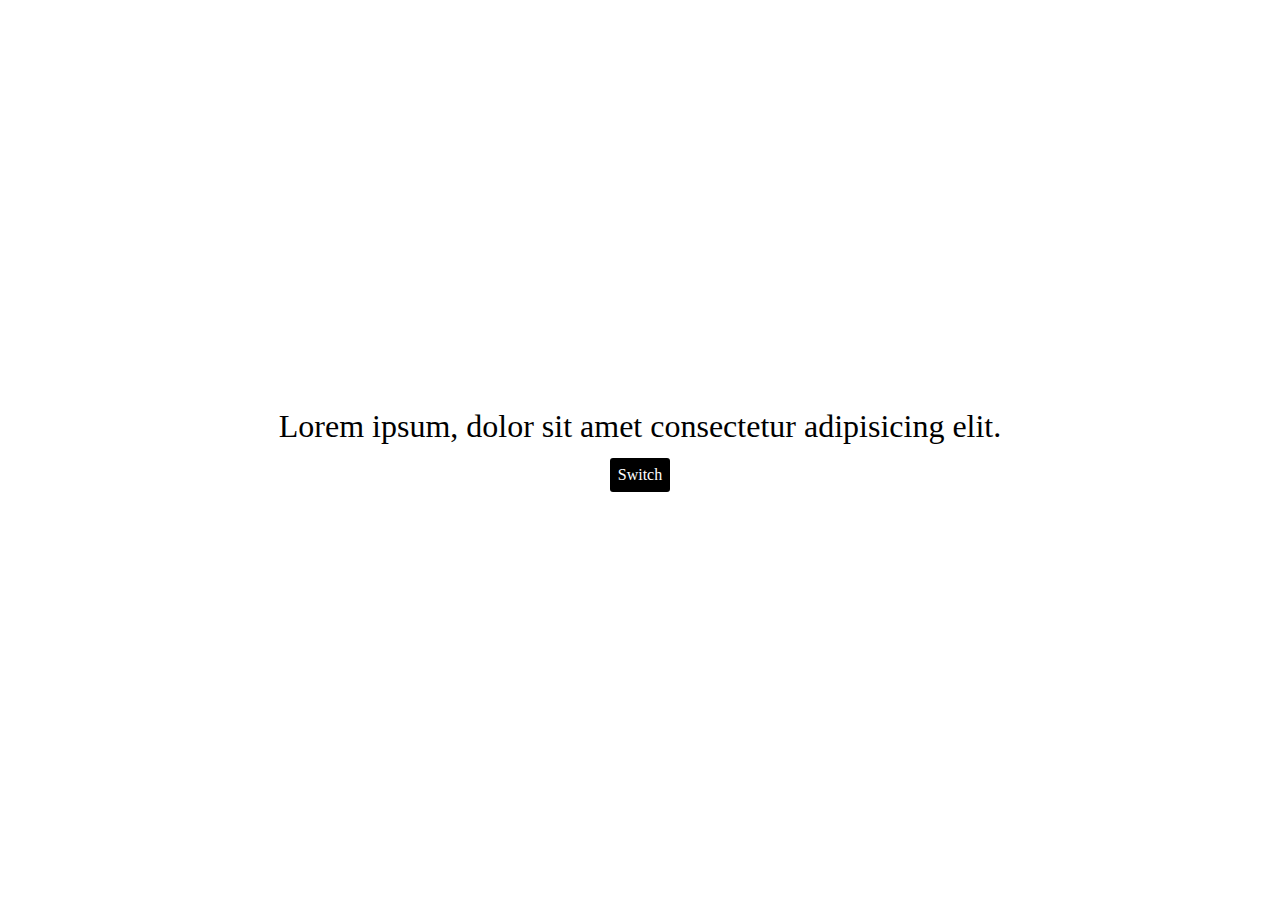
<file: Function/dark and light theme function/index.html>
<!DOCTYPE html>
<html lang="en">
<head>
  <meta charset="UTF-8">
  <meta http-equiv="X-UA-Compatible" content="IE=edge">
  <meta name="viewport" content="width=device-width, initial-scale=1.0">
  <title>Dark mode Demo</title>
  <link rel="stylesheet" href="light-mode.css" id="theme">
</head>
<body>
    <div class="wrapper">
      <h1>Lorem ipsum, dolor sit amet consectetur adipisicing elit.</h1>
      <button id="switchMode">Switch</button>
    </div>
    <script src="script.js"></script>
</body>
</html>
</file>
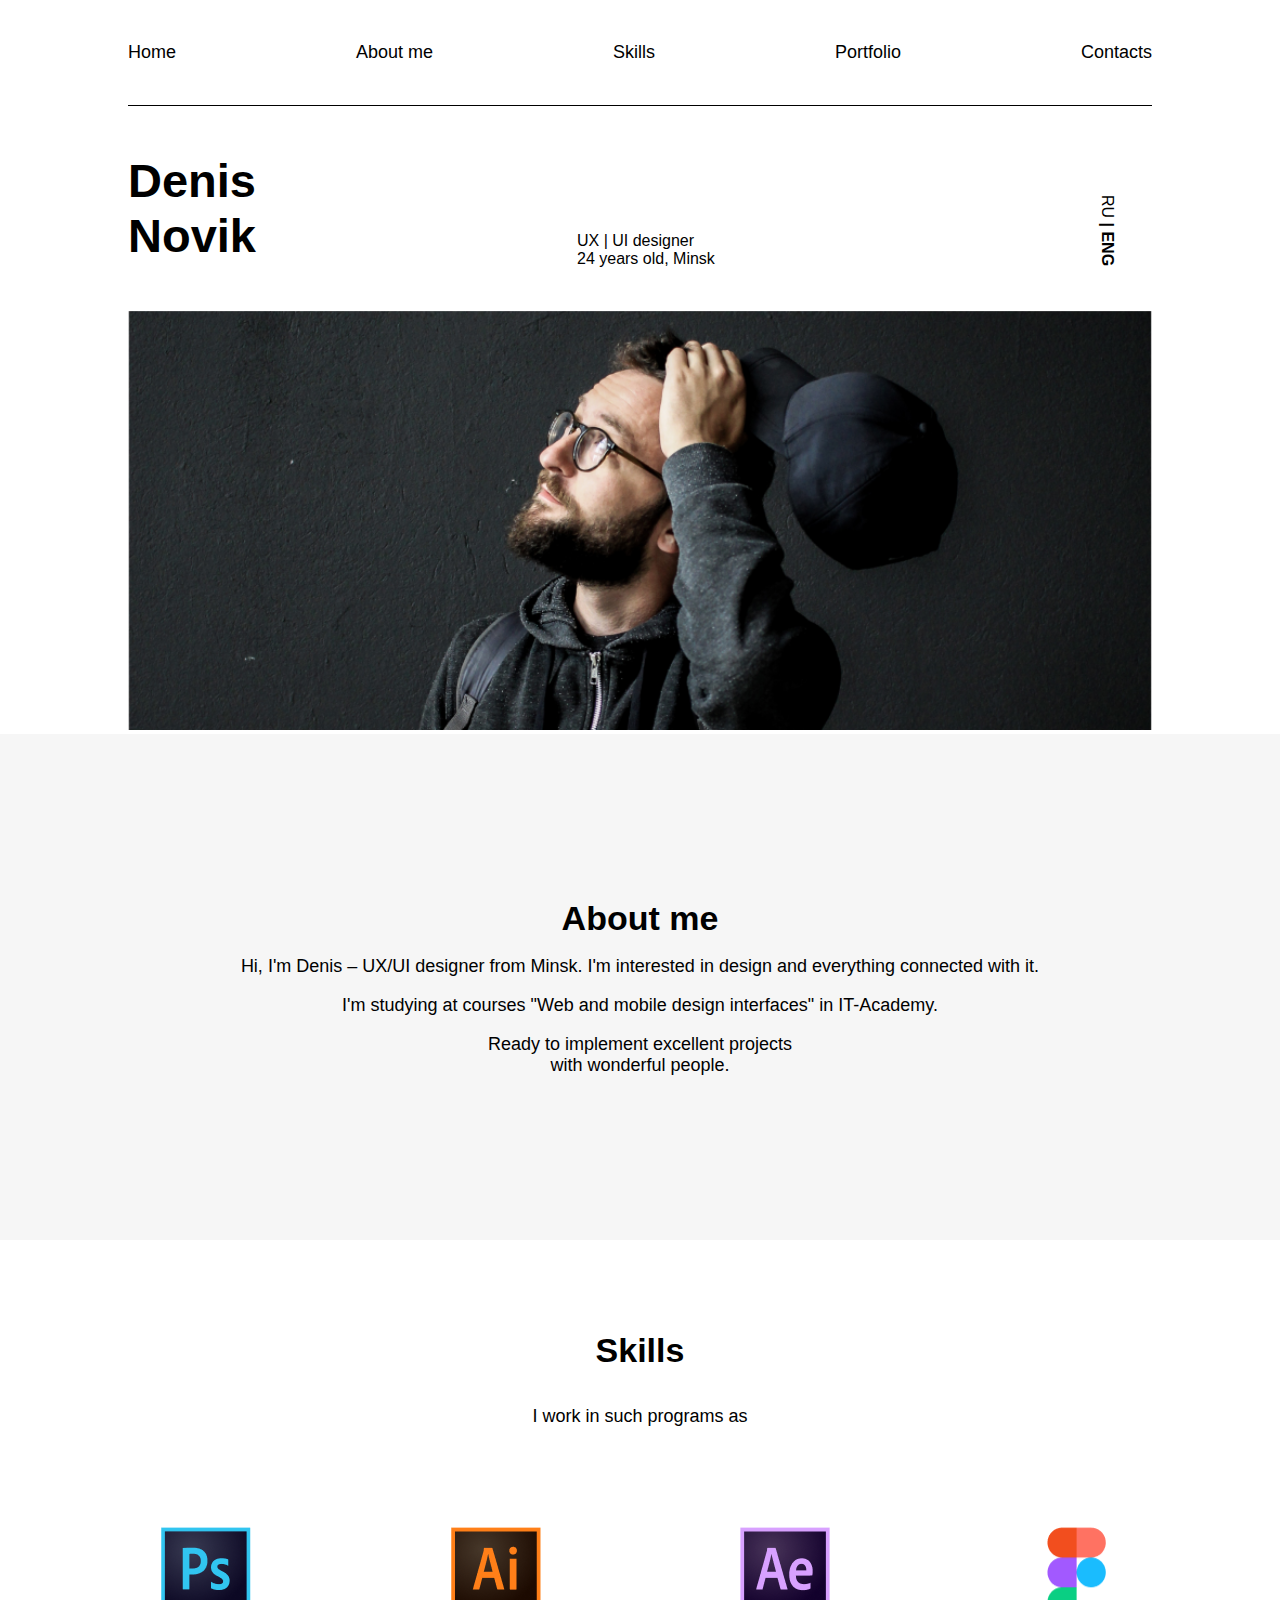
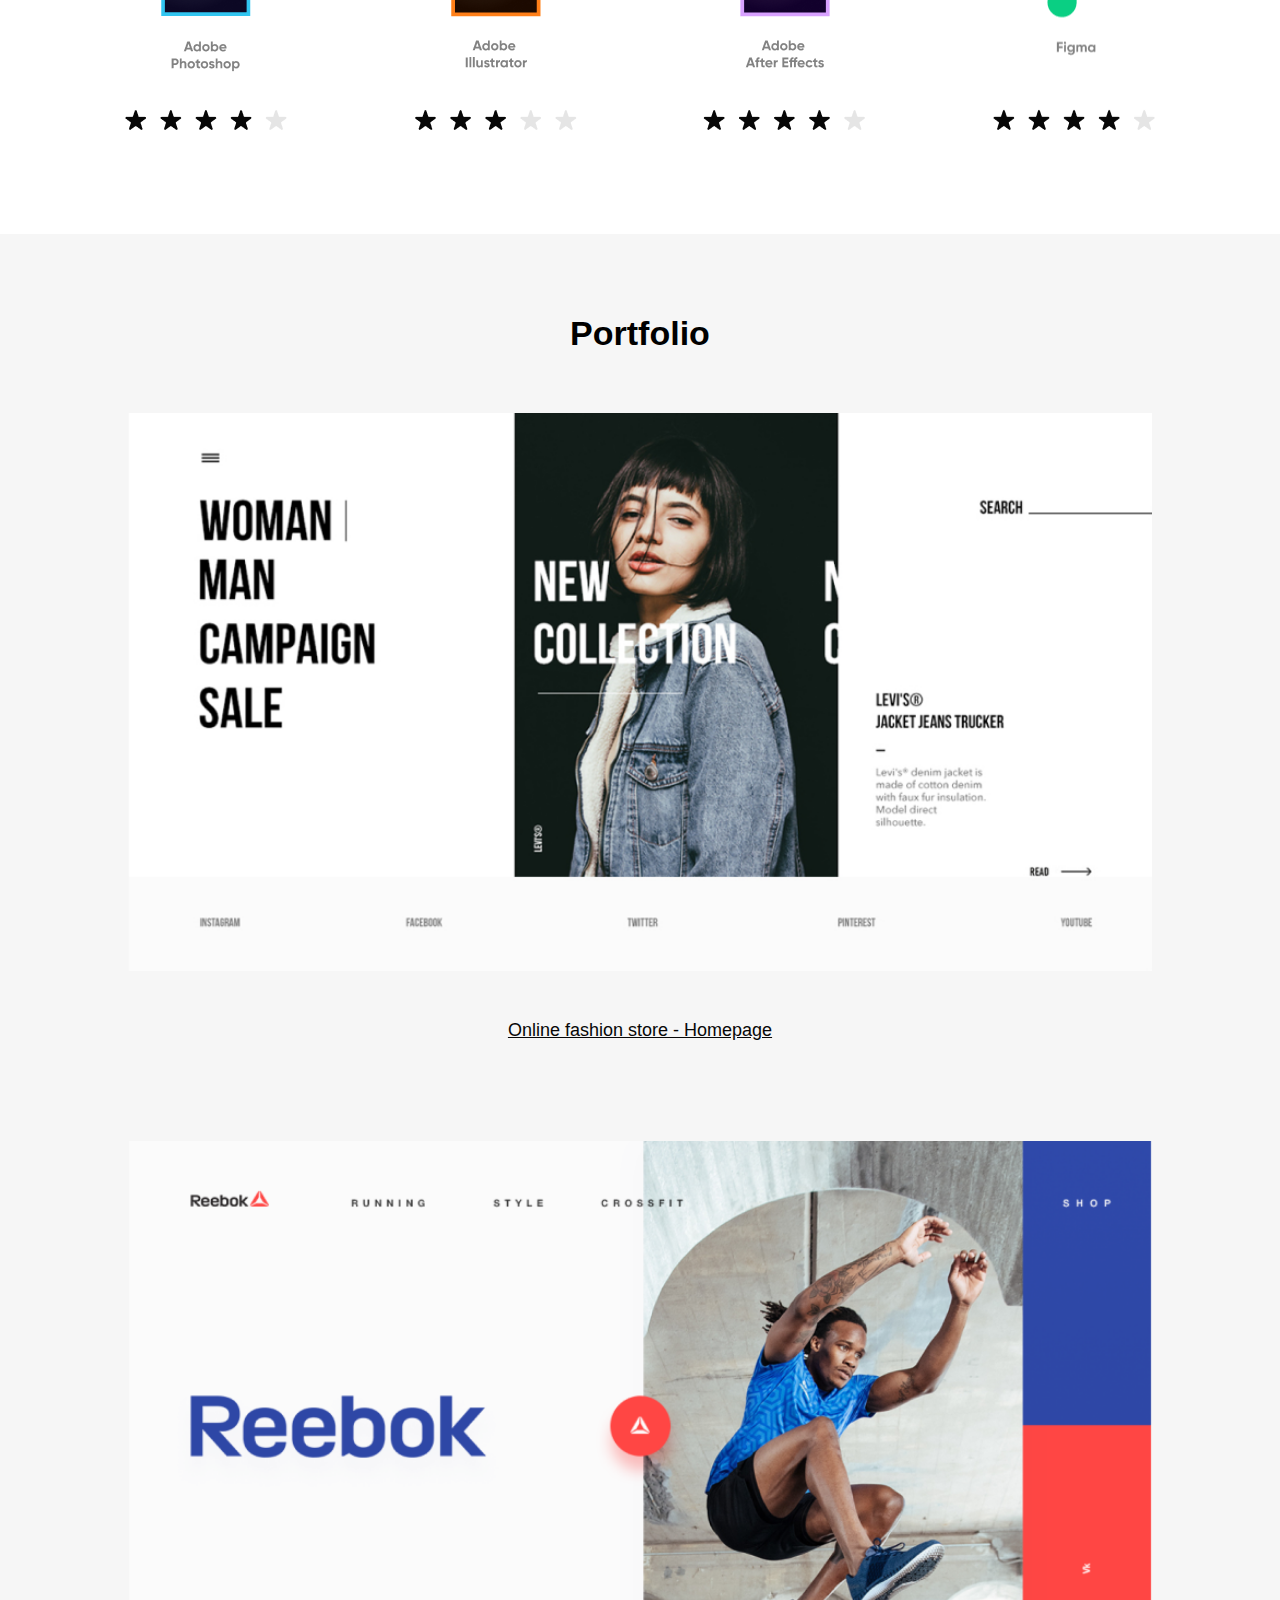
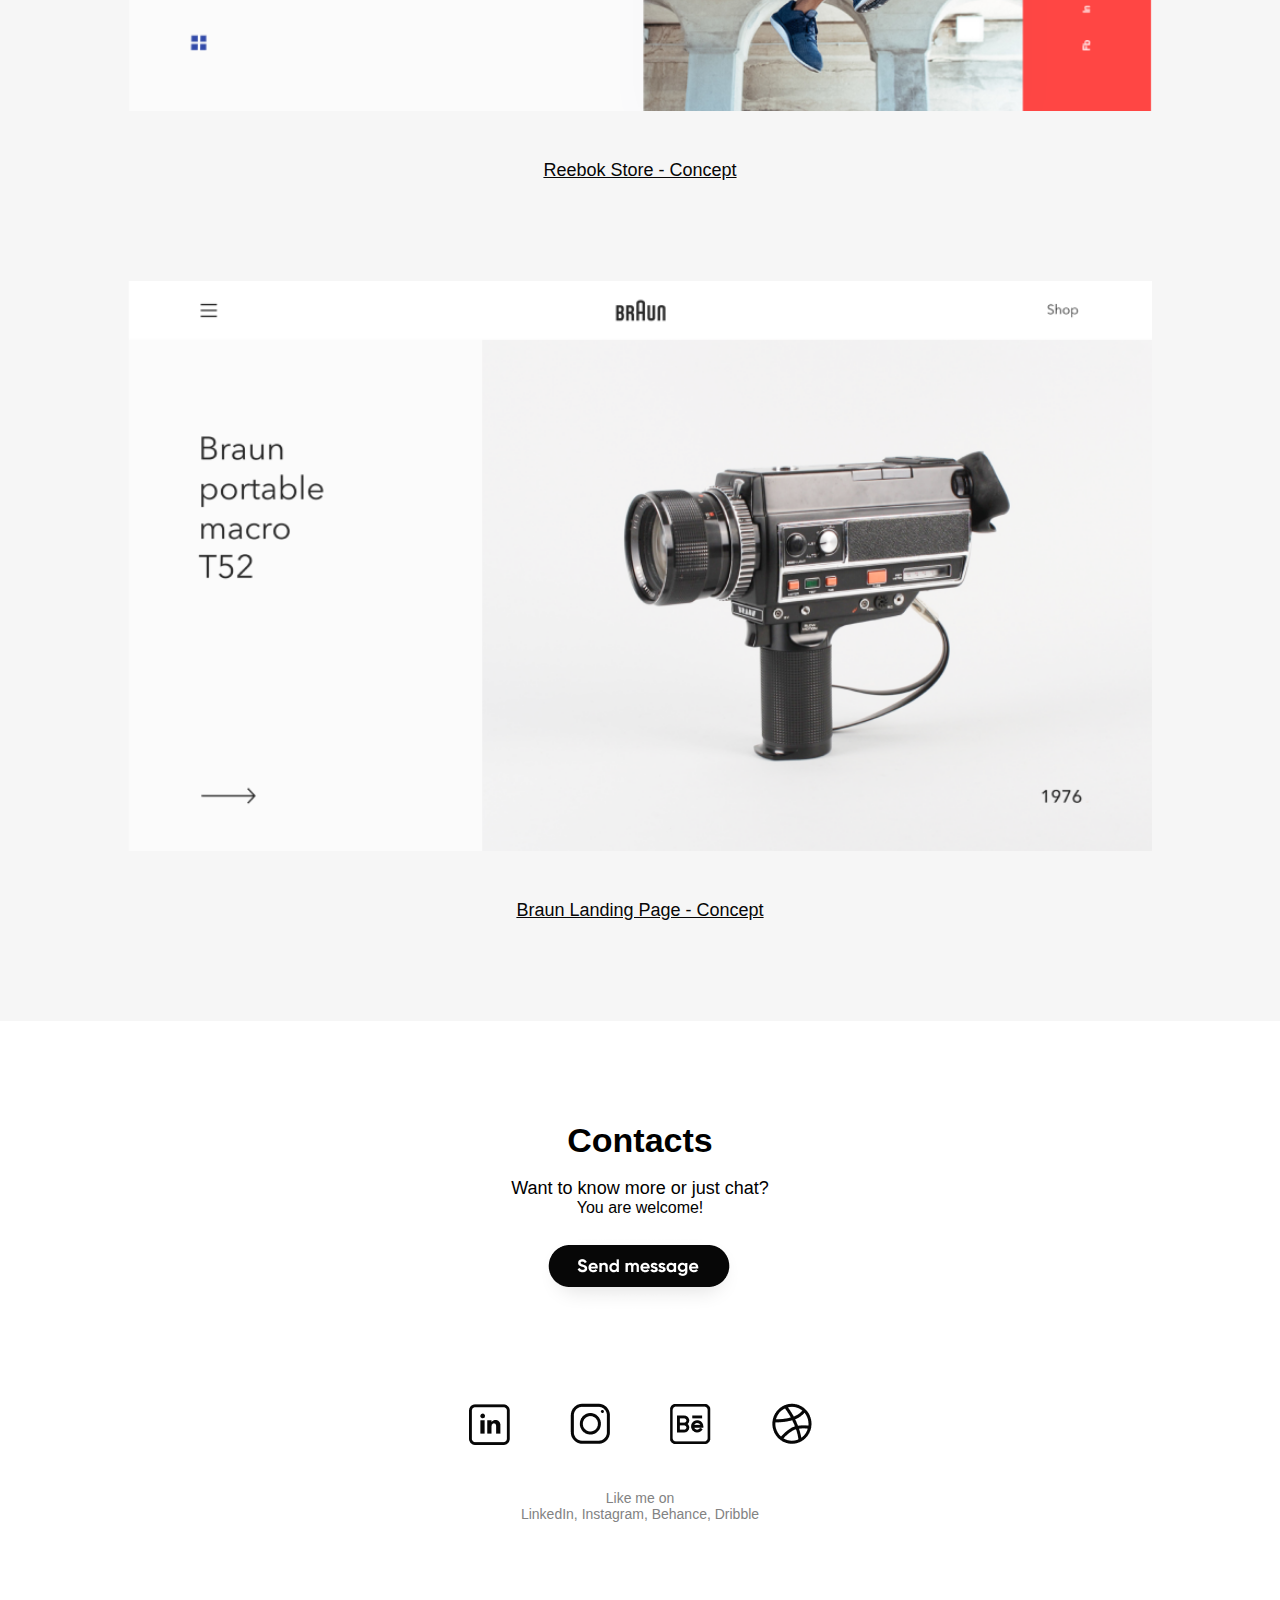
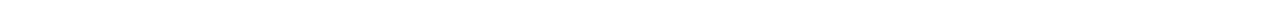
<file: Layout/Portfolio site layout/index.html>
<!DOCTYPE html>
<html lang="en">
<head>
    <meta charset="UTF-8">
    <meta http-equiv="X-UA-Compatible" content="IE=edge">
    <meta name="viewport" content="width=device-width, initial-scale=1.0">
    <title>Document</title>
    <link rel="stylesheet" href="./style.css">
</head>
<body>
    <div class="mainpage no_adapt">
        <header>
            <div class="header">
                <span>Home</span>
                <span>About me</span>
                <span>Skills</span>
                <span>Portfolio</span>
                <span>Contacts</span>
            </div>
        </header>
        <main>
                <section class="human">
                    <div class="textname">
                        <ul>
                            <li> <b> Denis </b> </li>
                            <li> <b> Novik </b> </li>
                        </ul>
                    </div>
                    <div class="age">
                        <ul>
                            <li>UX | UI designer</li>
                            <li>24 years old, Minsk</li>
                        </ul>
                    </div>
                    <div class="ru_eng">
                        <span>RU <b>| ENG</b></span>
                    </div>
                </section>
                <section>
                    <div class="kepka">
                        <img src="./public/1.png" width="100%">
                    </div>
                </section>
        </main>
    </div>
    <!-- Adaptive -->
    <div class="mainpage adapt">
        <main style="padding-top: 40px;">
                <section class="human">
                    <div class="flexname_adapt">
                        <span style="font-size: 30px; font-weight: bold">Denis</span>
                        <span style="font-size: 30px; font-weight: bold">Novik</span>
                        <br>
                        <span style="font-size: 15px;">UX | UI designer</span>
                        <span style="font-size: 15px;">24 years old, Minsk</span>
                        <br>
                    </div>
                    <div>
                        <img src="./public/7.png" alt="" style="padding-top: 10px;">
                    </div>
                </section>
                <section>
                    <div class="kepka">
                        <img src="./public/8.png">
                    </div>
                </section>
        </main>
    </div>
    <!-- Adaptive -->
    <div class="no_adapt">
        <div class="about_me">
            <span style="font-size: 34px;"> <b> About me </b> </span>
            <br>
            <span style="font-size: 18px;">Hi, I'm Denis – UX/UI designer from Minsk. I'm interested in design and everything connected with it.</span>
            <br>
            <span class="pop" style="font-size: 18px;">I'm studying at courses "Web and mobile design interfaces" in IT-Academy.</span>
            <br>
            <span style="font-size: 18px;">Ready to implement excellent projects</span>
            <span style="font-size: 18px;">with wonderful people.</span>
        </div>
    </div>
    <div class="adapt">
        <div class="about_me">
            <span style="font-size: 34px;"> <b> About me </b> </span>
            <br>
            <span style="font-size: 18px;">Hi, I'm Denis – UX/UI designer from Minsk.</span>
            <span class="pop" style="font-size: 18px;">I'm interested in design and everything connected with it.</span>
            <br>
            <span class="pop" style="font-size: 18px;">I'm studying at courses "Web and mobile design interfaces" in IT-Academy.</span>
            <br>
            <span style="font-size: 18px;">Ready to implement excellent projects</span>
            <span style="font-size: 18px;">with wonderful people.</span>
        </div>
    </div>
    <div class="skills no_adapt">
        <div class="name_s">
            <div style="padding-top: 91px;" class="name_s1">
                <span style="font-size: 34px;"> <b> Skills </b> </span>
                <br> <br>
                <span style="font-size: 18px;">I work in such programs as</span>
            </div>
        </div>
        <div class="adobe_img1">
            <img src="./public/PS.png" alt="">
            <img src="./public/AI.png" alt="">
            <img src="./public/AE.png" alt="">
            <img src="./public/Figma.png" alt="">
        </div>
    </div>
    <div class="skills adapt">
        <div class="name_s">
            <div style="padding-top: 91px;" class="name_s1">
                <span style="font-size: 34px;"> <b> Skills </b> </span>
                <br> <br>
                <span style="font-size: 18px;">I work in such programs as</span>
            </div>
        </div>
        <div class>
            <div class="adobe_img3">
                <img src="./public/PS.png" alt="">
                <img src="./public/AI.png" alt="" style="padding-top: 100px;">
                <img src="./public/AE.png" alt="" style="padding-top: 100px;">
                <img src="./public/Figma.png" alt="" style="padding-top: 100px; padding-bottom: 100px;">
            </div>
        </div>
    </div>
    <div class="portfolio">
        <div class="flexport">
            <div class="flexname">
                <span> <b> Portfolio </b> </span>
            </div>
            <div class="flexdiv">
                <img src="./public/2.png" alt="" width="100%">
            </div>
            <div class="flexp">
                <a href="#" style="color: #070707;">Online fashion store - Homepage</a>
            </div>
            <div class="flexdiv">
                <img src="./public/3.png" alt="" width="100%">
            </div>
            <div class="flexp">
                <a href="#" style="color: #070707;">Reebok Store - Concept</a>
            </div>
            <div class="flexdiv">
                <img src="./public/4.png" alt="" width="100%">
            </div>
            <div class="flexp">
                <a href="#" style="color: #070707;">Braun Landing Page - Concept</a>
            </div>
        </div>
    </div>
    <div class="no_adapt">
        <div class="flexfooter">
            <span style="font-size: 34px;"> <b> Contacts </b> </span>
            <br>
            <span style="font-size: 18px;">Want to know more or just chat?</span>
            <span>You are welcome!</span>
            <br>
            <img src="./public/5.png" alt="">
            <img src="./public/6.png" alt="" style="padding-top: 90px;">
            <span style="padding-top: 45px; font-size: 14px; color: #828282;">Like me on</span>
            <span style="font-size: 14px; color: #828282; padding-bottom: 100px;">LinkedIn, Instagram, Behance, Dribble</span>
        </div>
    </div>
    <div class="adapt">
        <div class="flexfooter">
            <span style="font-size: 34px;"> <b> Contacts </b> </span>
            <br>
            <span style="font-size: 18px;">Want to know more or just chat?</span>
            <span>You are welcome!</span>
            <br>
            <img src="./public/9.png" alt="">
            <img src="./public/6.png" alt="" style="padding-top: 90px;">
            <span style="padding-top: 45px; font-size: 14px; color: #828282;">Like me on</span>
            <span style="font-size: 14px; color: #828282; padding-bottom: 100px;">LinkedIn, Instagram, Behance, Dribble</span>
        </div>
    </div>
</body>
</html>
</file>
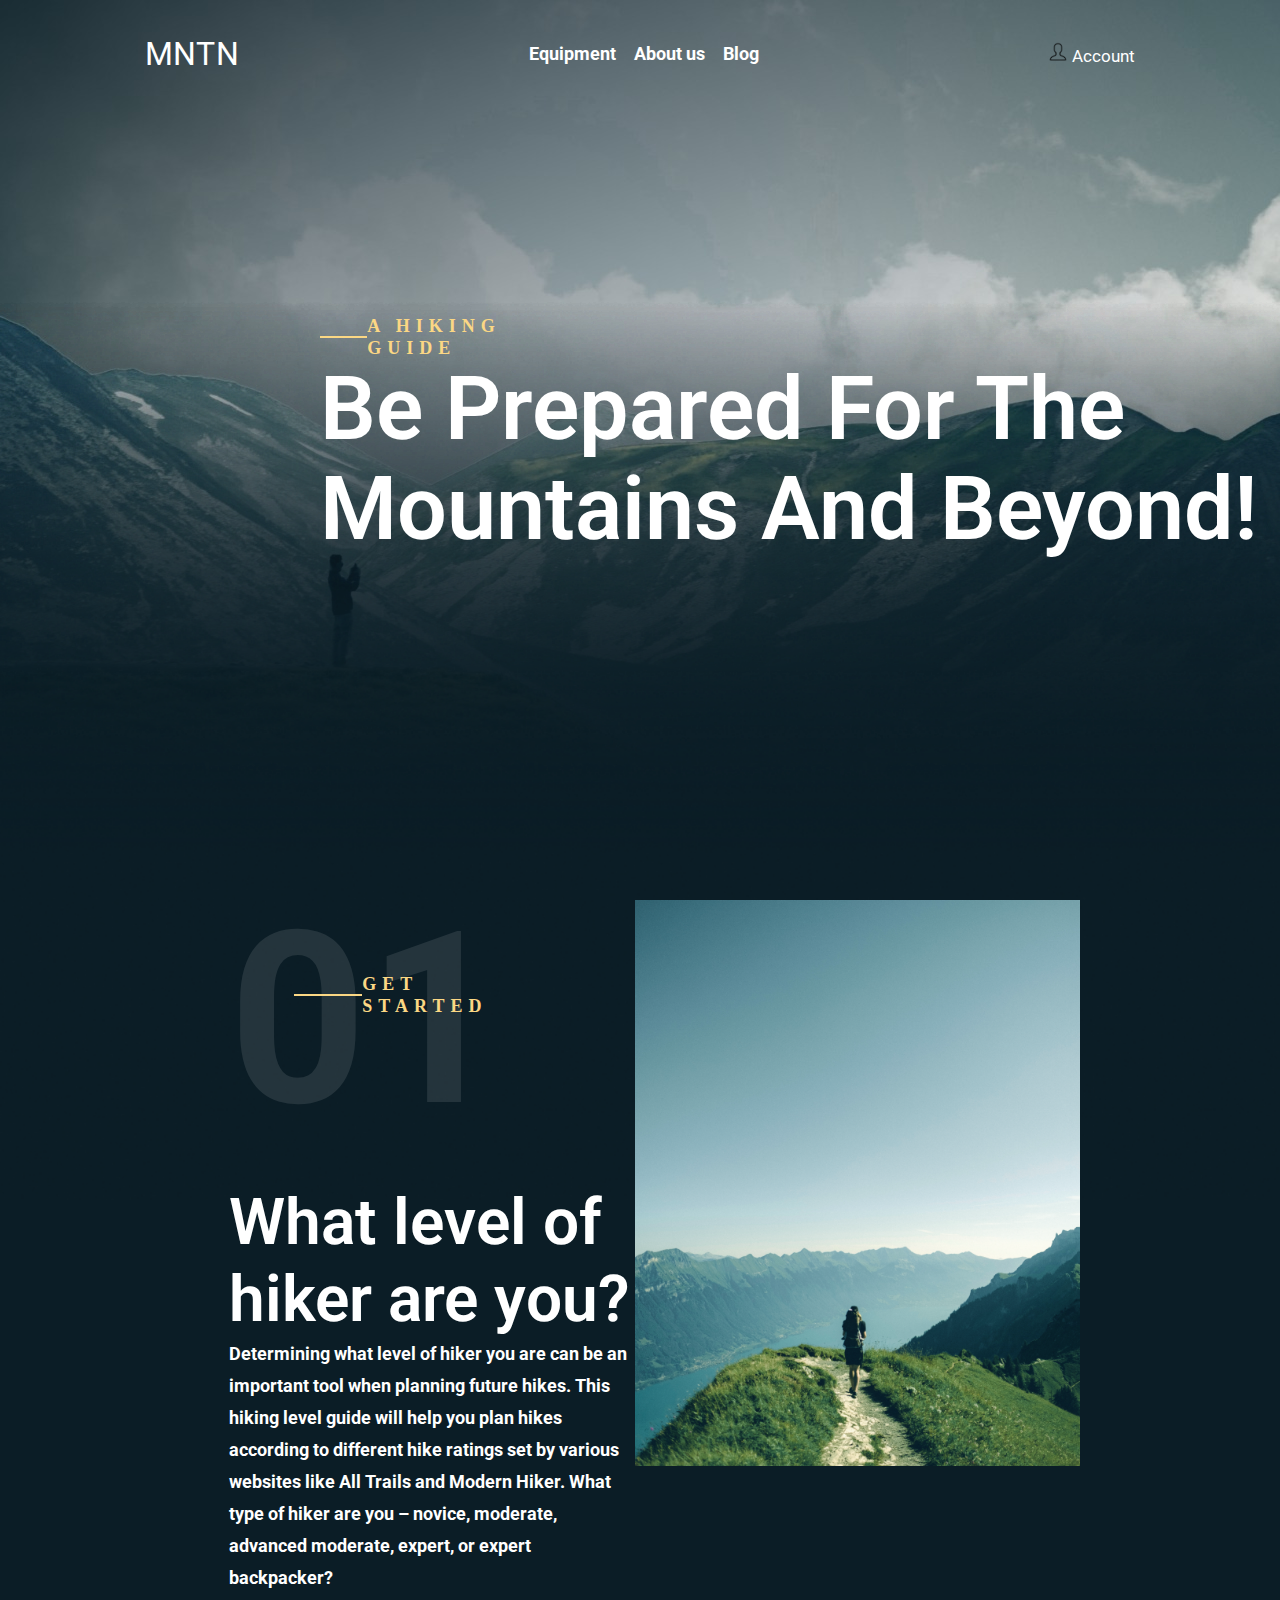
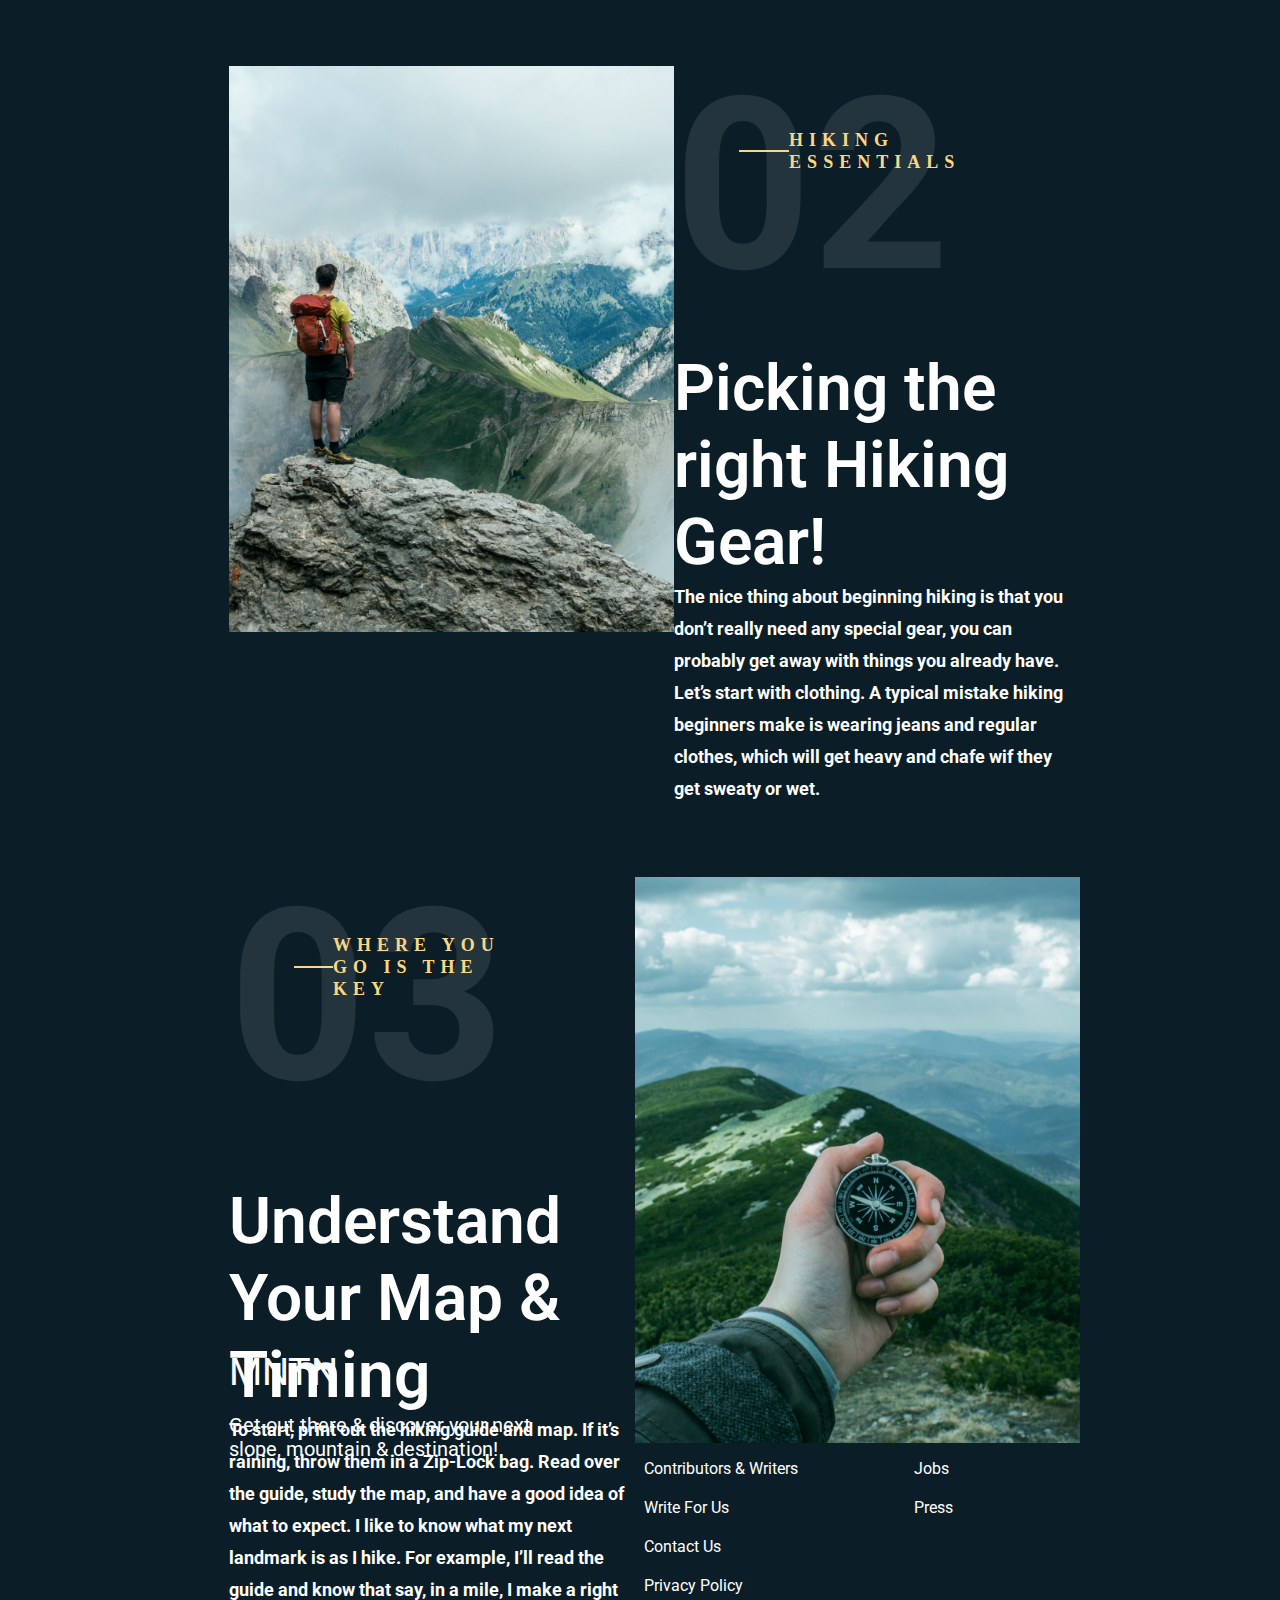
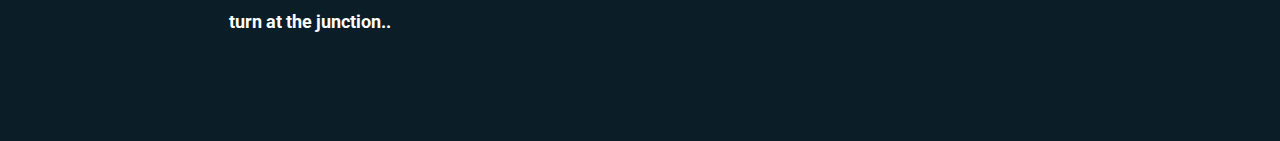
<file: Layout/travel site/index.html>
<!DOCTYPE html>
<html lang="en">
<head>
    <meta charset="UTF-8">
    <meta http-equiv="X-UA-Compatible" content="IE=edge">
    <meta name="viewport" content="width=device-width, initial-scale=1.0">
    <title>Document</title>
    <link rel="stylesheet" href="./style.css">
    <link rel="preconnect" href="https://fonts.googleapis.com">
<link rel="preconnect" href="https://fonts.gstatic.com" crossorigin>
<link href="https://fonts.googleapis.com/css2?family=Roboto:wght@100&display=swap" rel="stylesheet">
<link rel="preconnect" href="https://fonts.googleapis.com">
<link rel="preconnect" href="https://fonts.gstatic.com" crossorigin>
<link href="https://fonts.googleapis.com/css2?family=Patrick+Hand&display=swap" rel="stylesheet">
</head>
<body>
    <header>
        <div class="headerBack previewLayer"></div>
        <div class="flexHeader">
            <div class="textLogo">
                <span>MNTN</span>
            </div>
            <div class="nav">
                <span>Equipment</span>
                <span>About us</span>
                <span>Blog</span>
            </div>
            <div class="accountHeader">
                <img style="height: 20px; width: 20px" src="[data-uri]">
                <span>Account</span>
            </div>
        </div>
    </header>
    <main class="mainWrapper previewLayer">
        <div class="mainHead">
            <div class="line"></div>
            <div class="lineText">A Hiking guide</div>
        </div>
        <div class="mainDesc">Be prepared for the Mountains and beyond!</div>
    </main>
    <section>
        <div class="sectionBack previewLayer"></div>
        <div class="sectionFlex">
            <div class="textContainer">
                <div class="sectionCount">01</div>
                <div class="sectionMain">
                    <div class="line"></div>
                    <div class="lineText">GEt Started</div>
                </div>
                <div class="sectionTitle">
                    What level of  hiker are you?
                </div>
                <div class="sectionDesc"> Determining what level of hiker you are can be an important tool when planning future hikes. This hiking level guide will help you plan hikes according to different hike ratings set by various websites like All Trails and Modern Hiker. What type of hiker are you – novice, moderate, advanced moderate, expert, or expert backpacker? </div>
            </div>
            <div>
                <img style="width: 720; height: 566px;" src="./public/01.png" alt="">
            </div>
        </div>
        <br><br><br><br>
        <div class="sectionBack previewLayer"></div>
        <div class="sectionFlex">
            <div>
                <img style="width: 720; height: 566px;" src="./public/02.png" alt="">
            </div>
            <div class="textContainer">
                <div class="sectionCount">02</div>
                <div class="sectionMain">
                    <div class="line"></div>
                    <div class="lineText">Hiking Essentials</div>
                </div>
                <div class="sectionTitle">
                    Picking the right Hiking Gear!
                </div>
                <div class="sectionDesc">The nice thing about beginning hiking is that you don’t really need any special gear, you can probably get away with things you already have.
                    Let’s start with clothing. A typical mistake hiking beginners make is wearing jeans and regular clothes, which will get heavy and chafe wif they get sweaty or wet.</div>
            </div>
        </div>
        <br><br><br><br>
        <div class="sectionBack previewLayer"></div>
        <div class="sectionFlex">
            <div class="textContainer">
                <div class="sectionCount">03</div>
                <div class="sectionMain">
                    <div class="line"></div>
                    <div class="lineText">where you go is the key</div>
                </div>
                <div class="sectionTitle">
                    Understand Your Map & Timing
                </div>
                <div class="sectionDesc">To start, print out the hiking guide and map. If it’s raining, throw them in a Zip-Lock bag. Read over the guide, study the map, and have a good idea of what to expect. I like to know what my next landmark is as I hike. For example, I’ll read the guide and know that say, in a mile, I make a right turn at the junction..</div>
            </div>
            <div>
                <img style="width: 720; height: 566px;" src="./public/03.png" alt="">
            </div>
        </div>
    </section>
    <div class="footer">
        <div class="Flexfooter">
            <div>
                <span class="MNTNspan">MNTN</span> <br> <br>
                <span class="spann">Get out there & discover your next</span> <br>
                <span class="spann">slope, mountain & destination!</span>
            </div>
            <div>
                <ul>
                    <li style="color: #FBD784; font-size: 20px;"><b>More on The Blog</b></li>
                    <li>About MNTN</li>
                    <li>Contributors & Writers</li>
                    <li>Write For Us</li>
                    <li>Contact Us</li>
                    <li>Privacy Policy</li>
                </ul>
            </div>
            <div>
                <ul>
                    <li style="color: #FBD784; font-size: 20px;"><b>More on MNTN</b></li>
                    <li>The Team</li>
                    <li>Jobs</li>
                    <li>Press</li>
                </ul>
            </div>
        </div>
    </div>
</body>
</html>
</file>
<file: Function/dark and light theme function/light-mode.css>
* {
    font-family: 'Segoe UI';
    font-weight: 200;
    box-sizing: border-box;
    padding: 0;
    margin: 0;
}

body {
    transition: 1s;

}

h1 {
    text-align: center;

}
.wrapper {
    height: 100vh;
    width: 100%;
    display: flex;
    flex-direction: column;
    justify-content: center;
    align-items: center;
}

button {
    padding: 8px;
    background-color: #000;
    color: #fff;
    border: none;
    border-radius: 3px;
    font-size: 1em;
    margin-top: 1%;
    outline: none;
}

button:hover {
    background: rgb(45, 50, 102);
}
</file>
<file: Layout/Portfolio site layout/style.css>
@import url('https://fonts.cdnfonts.com/css/svn-gilroy');

html, body {
    margin: 0;
    font-family: 'SVN-Gilroy', sans-serif;
}

/* Adaptiv */

.no_adapt {
    display: block;
}

.adapt {
    display: none;
}

.flexname_adapt {
    display: flex;
    flex-direction: column;
}
/* Adaptiv */

.mainpage {
    margin: 0 10%;
}

.header {
    padding: 42px 0;
    display: flex;
    justify-content: space-between;
    border-bottom: solid 1px;
    font-size: 18px;
}

.textname {
    font-size: 47px;
    align-items: flex-end;
}

ul {
    list-style-type: none;
    padding-inline-start: 0;
}

.age {
    padding-top: 110px;
}

.human {
    display: flex;
    justify-content: space-between;
}

.ru_eng {
    padding-top: 80px;
    padding-left: 45px;
    rotate: 90deg;
}

.about_me {
    background: #F6F6F6;
    width: 100%;
    height: 506px;
    display: flex;
    flex-direction: column;
    justify-content: center;
    align-items: center;
}

.skills {
    width: 100%;
}

.name_s {
    display: flex;
    justify-content: center;
}

.name_s1 {
    display: flex;
    flex-direction: column;
    align-items: center;
}

.adobe_img1 {
    padding-top: 100px;
    display: flex;
    justify-content: space-evenly;
    flex-wrap: wrap; padding-bottom: 100px;
}

.portfolio {
    width: 100%;
    background: #F6F6F6;
}

.flexport {
    margin: 0 10%;
}

.flexname {
    font-size: 34px;
    display: flex;
    justify-content: center;
    padding: 80px 0 60px 0;
}

.flexp {
    font-size: 18px;
    padding: 45px 0 100px 0;
    display: flex;
    justify-content: center;
}

.flexfooter {
    display: flex;
    flex-direction: column;
    align-items: center;
    padding-top: 100px;
}

/* Adaptiv */

@media screen and (max-device-width: 450px) {
    .no_adapt {
        display: none;
    }

    .adapt {
        display: block;
    }
    
    .pop {
        padding-left: 5%;
    }

    .adobe_img1 {
        display: none;
    }

    .adobe_img3 {
        padding-top: 100px;
        display: flex;
        flex-direction: column;
        align-items: center;
        justify-content: center;
    }

}


/* Adaptiv */
</file>
<file: Layout/travel site/style.css>
@import url('https://fonts.googleapis.com/css2?family=Roboto&display=swap');


.headerBack{
    background-image: url('./public/background\ \(1\).png');
    background-size: cover;
}

header{
    height: 100vh;
}

.previewLayer{
    position: absolute;
    top: 0;
    bottom: 0;
    left: 0;
    right: 0;
}
.flexHeader{
    padding-top: 35px;
    display: flex;
    justify-content: space-around;
    align-items: center;
    color: white;
    position: relative;
    z-index: 2;
}
.textLogo{
    font-family: 'Roboto', sans-serif;
    font-size: 32px;
    line-height: 38px;
    letter-spacing: 0.01em;
    text-transform: capitalize;
}
body{
    margin: 0;
    padding: 0;
}
.textContainer{
    width: 600px;
}
.nav{
    display: flex;
    justify-content: space-between;
    width: 230px;
    font-family: 'Roboto', sans-serif;
    font-style: normal;
    font-weight: 700;
    font-size: 18px;
    line-height: 22px;
}
.accountHeader{
    font-family: 'Roboto', sans-serif;    
    font-size: 17px;
    line-height: 21px;
}
.lineText{
    color: #FBD784;
    font-style: normal;
    font-weight: 800;
    font-size: 18px;
    line-height: 22px;
/* identical to box height */

    letter-spacing: 6px;
    text-transform: uppercase;
}
main{
    color: white;
}
section{
    color: white;
    position: relative;
    height: 300px;
    padding-left: 229px;
    padding-right: 200px;
}
.sectionCount{
    font-family: 'Roboto', sans-serif;  
    font-style: normal;
    font-weight: 700;
    font-size: 240px;
    line-height: 240px;
    opacity: 0.1;
}
body{
    background-color: #0B1D26;;
}
.sectionMain{
    position: relative;
    top: -24%;
    left: 16%;
    color: #FBD784;
    align-items: center;
    width: 250px;
    display: flex;
    justify-content: space-between;
}
.mainWrapper{
    z-index: 1;
    top: 35%;
    left: 25%;
    max-width: 950px;
}
.mainHead{
    color: #FBD784;
    align-items: center;
    width: 200px;
    display: flex;
    justify-content: space-between;
}
.line{
    width: 72px;
    height: 2px;   
    background: #FBD784;
}
.mainDesc{
    font-family: 'Roboto', sans-serif;  
    font-style: normal;
    font-weight: 600;
    font-size: 88px;
    line-height: 100px;
    text-transform: capitalize;
}
.sectionFlex{
    display: flex;
    position: relative;
    justify-content: space-between;
    z-index: 2;
}
.sectionTitle{
    font-family: 'Roboto', sans-serif; 
    font-style: normal;
    font-weight: 600;
    font-size: 64px;
    line-height: 77px;
}
.sectionBack{
    top: -200%;
    background-image: url('./public/BG\ Content\ \(1\).png');
    background-size: cover;
}

.sectionDesc{
    font-family: 'Roboto', sans-serif; 
    font-style: normal;
    font-weight: 700;
    font-size: 18px;
    line-height: 32px;
}

.footer {
    position: relative;
    color: #FFFFFF;
    padding: 1750px 229px 120px 229px;
    font-family: 'Roboto', sans-serif;
}

.Flexfooter {
    display: flex;
    width: 100%;
    height: 100%;
    justify-content: space-between;
}

.MNTNspan {
    font-size: 38px;
}

.spann {
    font-size: 20px;
}

ul {
    list-style: none;
    padding-inline-start: 0;
    font-family: 'Roboto', sans-serif;
}

li {
    padding: 10px 0;
}
</file>
